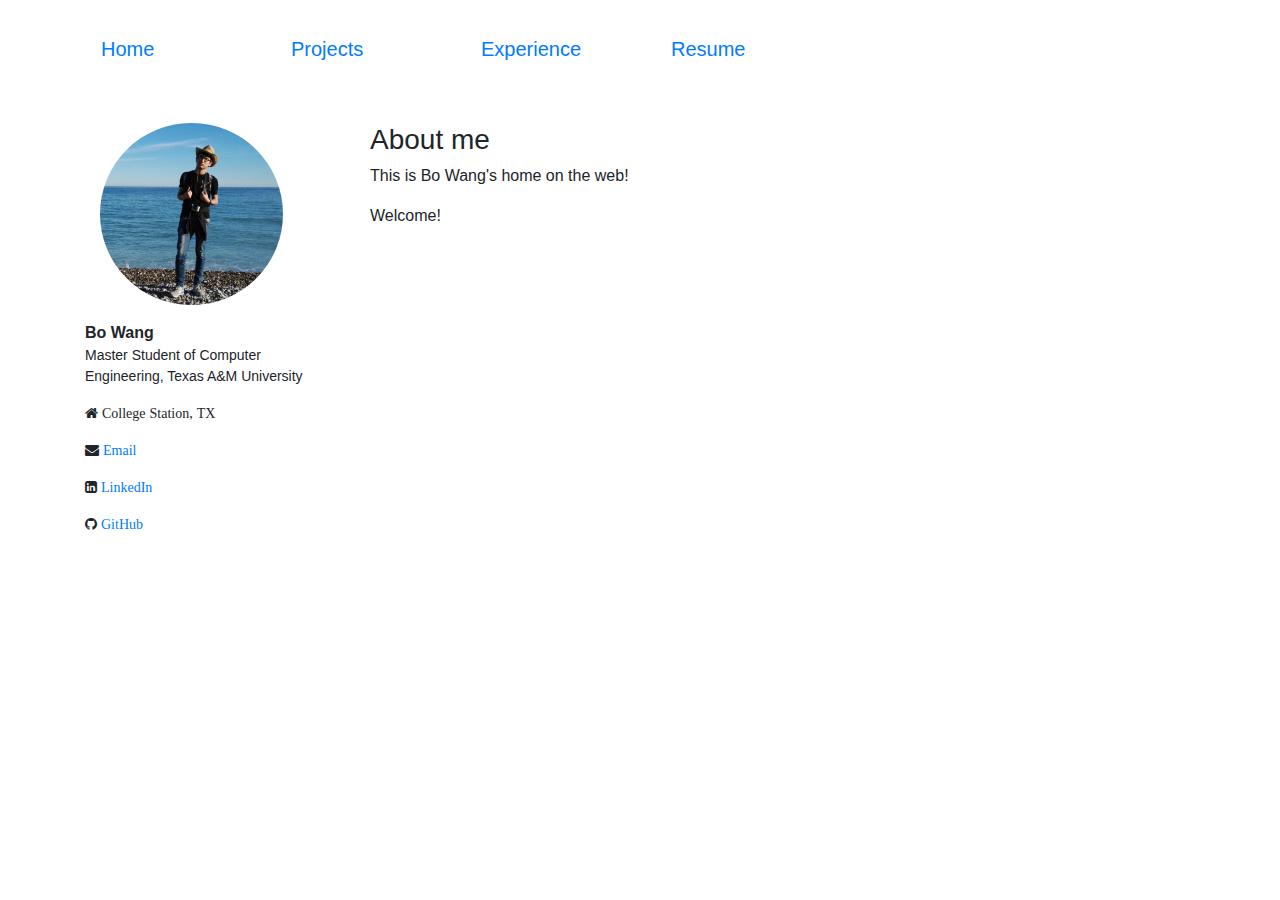
<file: index.html>
<!DOCTYPE html>
<html>
<head>
    <link rel="stylesheet" href="https://stackpath.bootstrapcdn.com/bootstrap/4.4.1/css/bootstrap.min.css" integrity="sha384-Vkoo8x4CGsO3+Hhxv8T/Q5PaXtkKtu6ug5TOeNV6gBiFeWPGFN9MuhOf23Q9Ifjh" crossorigin="anonymous">
    <link rel="stylesheet" href="https://cdnjs.cloudflare.com/ajax/libs/font-awesome/4.7.0/css/font-awesome.min.css">
    <link rel="stylesheet" href="content.css">
</head>
<body>
<!--navigation part-->
<div id = "top" class="tag_font">
    <nav class="nav">
        <div class="container">
            <div class="row justify-content-start">
                <div class="col-2">
                    <a class="nav-link active" href="index.html">Home</a>
                </div>
                <div class="col-2">
                    <a class="nav-link " href="projects.html">Projects</a>
                </div>
                <div class="col-2">
                    <a class="nav-link " href="experience.html">Experience</a>
                </div>
                <div class="col-2">
                    <a class="nav-link " href="resume.html">Resume</a>
                </div>
            </div>
        </div>
    </nav>
</div>
<!--left part-->
<div id = "left">
    <div class="container">
        <div class="row justify-content-start">
            <div class="col-3">
                <img class="col-10" src = "self.png" alt="Avatar">
                <p></p>
                <div class="name">Bo Wang</div>
                <div class="university">Master Student of Computer Engineering, Texas A&M University</div>
                <p></p>
                <div class="info">
                    <p><i class="fa fa-home"> College Station, TX</i></p>
                    <p><i class="fa fa-envelope"><a href = "mailto: wangbo1995ee@tamu.edu"> Email</a></i></p>
                    <p><i class="fa fa-linkedin-square"><a href = "https://www.linkedin.com/in/bo-wang-b57296162/"> LinkedIn</a></i></p>
                    <p><i class="fa fa-github"><a href = "https://github.com/FrancoisMoreau"> GitHub</a></i></p>
                </div>
            </div>
            <div class="col-9">
                <h3>About me</h3>
                <div class="content">
                    <p>This is Bo Wang's home on the web!</p>
                    <p>Welcome!</p>
                </div>
            </div>
        </div>
    </div>
</div>

</body>
</html>
</file>
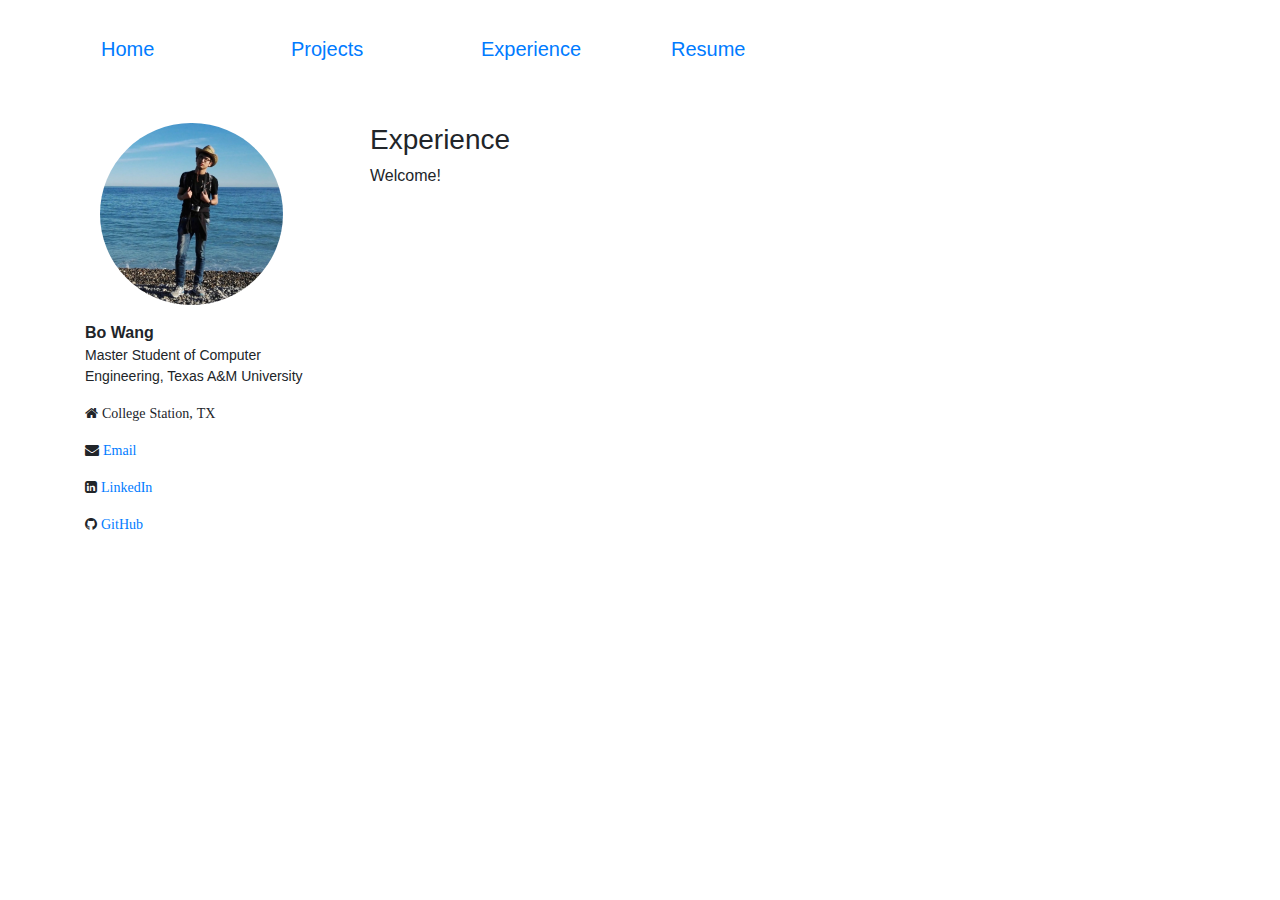
<file: experience.html>
<!DOCTYPE html>
<html>
<head>
    <link rel="stylesheet" href="https://stackpath.bootstrapcdn.com/bootstrap/4.4.1/css/bootstrap.min.css" integrity="sha384-Vkoo8x4CGsO3+Hhxv8T/Q5PaXtkKtu6ug5TOeNV6gBiFeWPGFN9MuhOf23Q9Ifjh" crossorigin="anonymous">
    <link rel="stylesheet" href="https://cdnjs.cloudflare.com/ajax/libs/font-awesome/4.7.0/css/font-awesome.min.css">
    <link rel="stylesheet" href="content.css">
</head>
<body>
<!--navigation part-->
<div id = "top" class="tag_font">
    <nav class="nav">
        <div class="container">
            <div class="row justify-content-start">
                <div class="col-2">
                    <a class="nav-link active" href="index.html">Home</a>
                </div>
                <div class="col-2">
                    <a class="nav-link " href="projects.html">Projects</a>
                </div>
                <div class="col-2">
                    <a class="nav-link " href="experience.html">Experience</a>
                </div>
                <div class="col-2">
                    <a class="nav-link " href="resume.html">Resume</a>
                </div>
            </div>
        </div>
    </nav>
</div>
<!--left part-->
<div id = "left">
    <div class="container">
        <div class="row justify-content-start">
            <div class="col-3">
                <img class="col-10" src = "self.png" alt="Avatar">
                <p></p>
                <div class="name">Bo Wang</div>
                <div class="university">Master Student of Computer Engineering, Texas A&M University</div>
                <p></p>
                <div class="info">
                    <p><i class="fa fa-home"> College Station, TX</i></p>
                    <p><i class="fa fa-envelope"><a href = "mailto: wangbo1995ee@tamu.edu"> Email</a></i></p>
                    <p><i class="fa fa-linkedin-square"><a href = "https://www.linkedin.com/in/bo-wang-b57296162/"> LinkedIn</a></i></p>
                    <p><i class="fa fa-github"><a href = "https://github.com/FrancoisMoreau"> GitHub</a></i></p>
                </div>
            </div>
            <div class="col-9">
                <h3>Experience</h3>
                <div class="content">
                    <p>Welcome!</p>
                </div>
            </div>
        </div>
    </div>
</div>

</body>
</html>
</file>
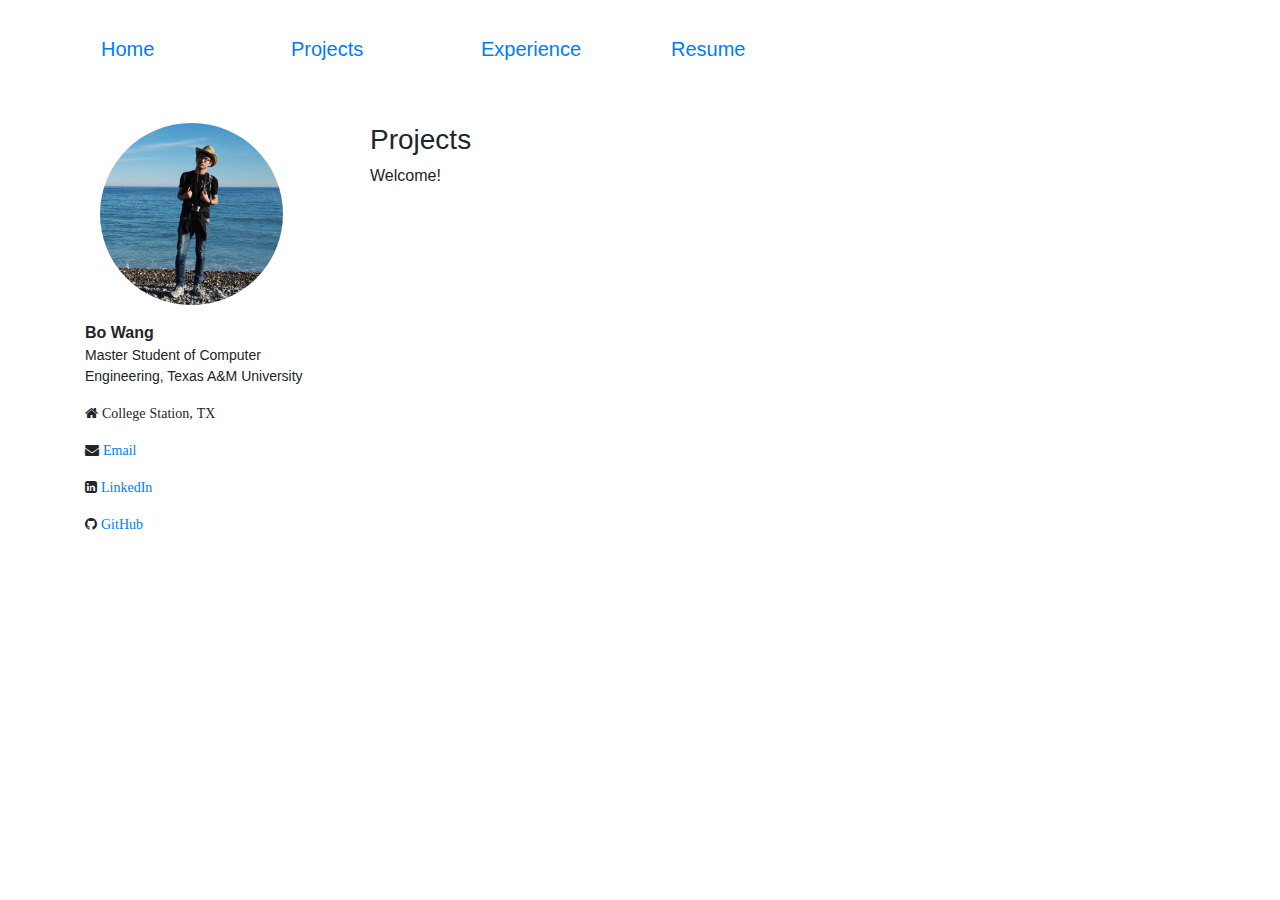
<file: projects.html>
<!DOCTYPE html>
<html>
<head>
    <link rel="stylesheet" href="https://stackpath.bootstrapcdn.com/bootstrap/4.4.1/css/bootstrap.min.css" integrity="sha384-Vkoo8x4CGsO3+Hhxv8T/Q5PaXtkKtu6ug5TOeNV6gBiFeWPGFN9MuhOf23Q9Ifjh" crossorigin="anonymous">
    <link rel="stylesheet" href="https://cdnjs.cloudflare.com/ajax/libs/font-awesome/4.7.0/css/font-awesome.min.css">
    <link rel="stylesheet" href="content.css">
</head>
<body>
<!--navigation part-->
<div id = "top" class="tag_font">
    <nav class="nav">
        <div class="container">
            <div class="row justify-content-start">
                <div class="col-2">
                    <a class="nav-link active" href="index.html">Home</a>
                </div>
                <div class="col-2">
                    <a class="nav-link " href="projects.html">Projects</a>
                </div>
                <div class="col-2">
                    <a class="nav-link " href="experience.html">Experience</a>
                </div>
                <div class="col-2">
                    <a class="nav-link " href="resume.html">Resume</a>
                </div>
            </div>
        </div>
    </nav>
</div>
<!--left part-->
<div id = "left">
    <div class="container">
        <div class="row justify-content-start">
            <div class="col-3">
                <img class="col-10" src = "self.png" alt="Avatar">
                <p></p>
                <div class="name">Bo Wang</div>
                <div class="university">Master Student of Computer Engineering, Texas A&M University</div>
                <p></p>
                <div class="info">
                    <p><i class="fa fa-home"> College Station, TX</i></p>
                    <p><i class="fa fa-envelope"><a href = "mailto: wangbo1995ee@tamu.edu"> Email</a></i></p>
                    <p><i class="fa fa-linkedin-square"><a href = "https://www.linkedin.com/in/bo-wang-b57296162/"> LinkedIn</a></i></p>
                    <p><i class="fa fa-github"><a href = "https://github.com/FrancoisMoreau"> GitHub</a></i></p>
                </div>
            </div>
            <div class="col-9">
                <h3>Projects</h3>
                <div class="content">
                    <p>Welcome!</p>
                </div>
            </div>
        </div>
    </div>
</div>

</body>
</html>
</file>
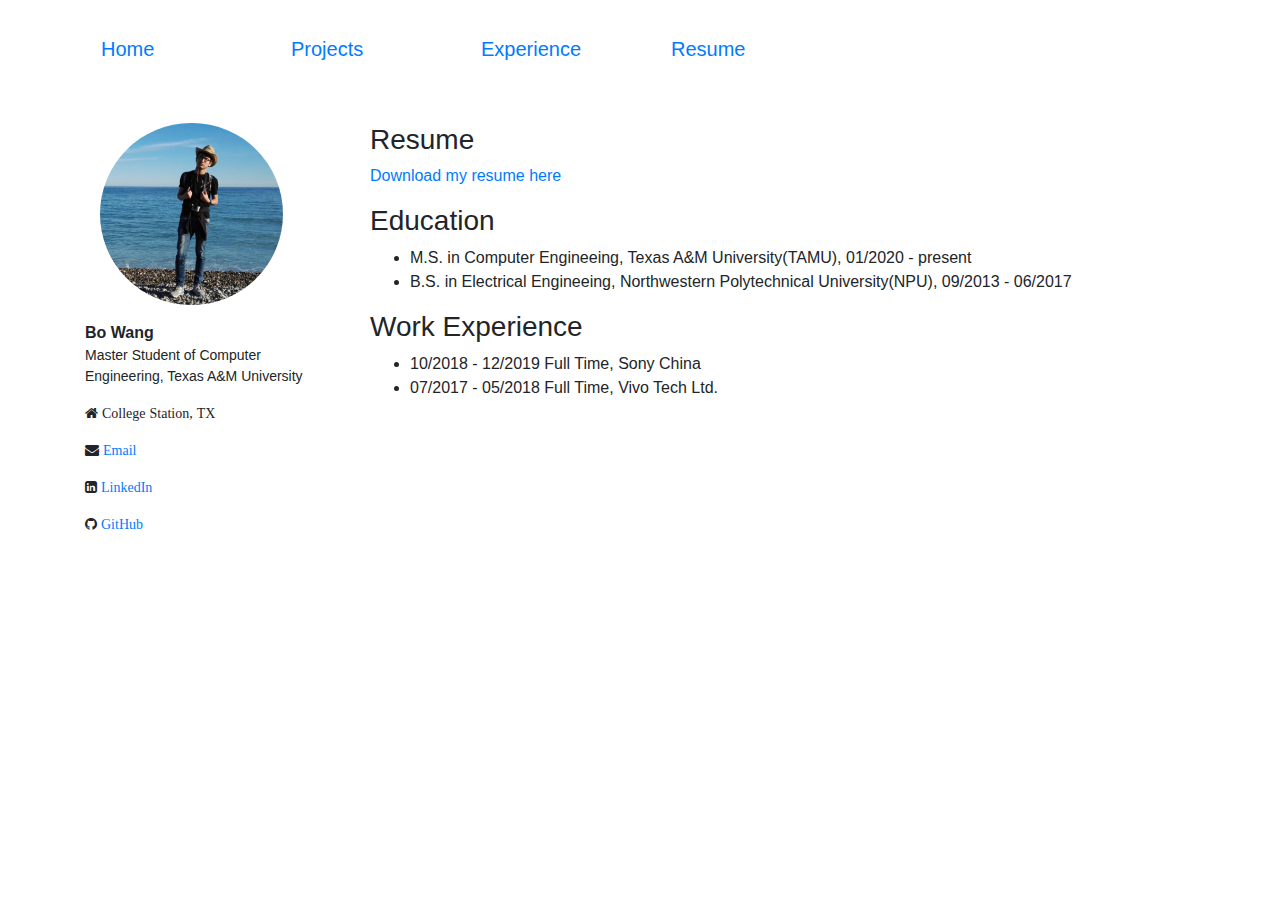
<file: resume.html>
<!DOCTYPE html>
<html>
<head>
    <link rel="stylesheet" href="https://stackpath.bootstrapcdn.com/bootstrap/4.4.1/css/bootstrap.min.css" integrity="sha384-Vkoo8x4CGsO3+Hhxv8T/Q5PaXtkKtu6ug5TOeNV6gBiFeWPGFN9MuhOf23Q9Ifjh" crossorigin="anonymous">
    <link rel="stylesheet" href="https://cdnjs.cloudflare.com/ajax/libs/font-awesome/4.7.0/css/font-awesome.min.css">
    <link rel="stylesheet" href="content.css">
</head>
<body>
<!--navigation part-->
<div id = "top" class="tag_font">
    <nav class="nav">
        <div class="container">
            <div class="row justify-content-start">
                <div class="col-2">
                    <a class="nav-link active" href="index.html">Home</a>
                </div>
                <div class="col-2">
                    <a class="nav-link " href="projects.html">Projects</a>
                </div>
                <div class="col-2">
                    <a class="nav-link " href="experience.html">Experience</a>
                </div>
                <div class="col-2">
                    <a class="nav-link " href="resume.html">Resume</a>
                </div>
            </div>
        </div>
    </nav>
</div>
<!--left part-->
<div id = "left">
    <div class="container">
        <div class="row justify-content-start">
            <div class="col-3">
                <img class="col-10" src = "self.png" alt="Avatar">
                <p></p>
                <div class="name">Bo Wang</div>
                <div class="university">Master Student of Computer Engineering, Texas A&M University</div>
                <p></p>
                <div class="info">
                    <p><i class="fa fa-home"> College Station, TX</i></p>
                    <p><i class="fa fa-envelope"><a href = "mailto: wangbo1995ee@tamu.edu"> Email</a></i></p>
                    <p><i class="fa fa-linkedin-square"><a href = "https://www.linkedin.com/in/bo-wang-b57296162/"> LinkedIn</a></i></p>
                    <p><i class="fa fa-github"><a href = "https://github.com/FrancoisMoreau"> GitHub</a></i></p>
                </div>
            </div>
            <div class="col-9">
                <h3>Resume</h3>
                <div class="content">
                    <p><a href="https://www.linkedin.com/in/bo-wang-b57296162/">Download my resume here</a></p>
                    <h3>Education</h3>
                    <ul>
                        <li>M.S. in Computer Engineeing, Texas A&M University(TAMU), 01/2020 - present</li>
                        <li>B.S. in Electrical Engineeing, Northwestern Polytechnical University(NPU), 09/2013 - 06/2017</li>
                    </ul>
                    <h3>Work Experience</h3>
                    <ul>
                        <li>10/2018 - 12/2019 Full Time, Sony China</li>
                        <li>07/2017 - 05/2018 Full Time, Vivo Tech Ltd.</li>
                    </ul>
                </div>
            </div>
        </div>
    </div>
</div>

</body>
</html>
</file>
<file: content.css>
#top {
    margin-top: 2%;
    /*margin-left: 5%;*/
}

.tag_font {
    /*font-family: "Times New Roman", Times, serif;*/
    font-family: Arial, sans-serif;
    font-size: 20px;
}

#left {
    margin-top: 4%;
    /*margin-left: 5%;*/
}

img {
    border-radius: 50%;
}

.name {
    font-family: Arial, sans-serif;
    font-size: 16px;
    font-weight: bold;
}

.university {
    font-family: Arial, sans-serif;
    font-size: 14px;
}

.info {
    font-family: Arial, sans-serif;
    font-size: 14px;
}

.content {
    font-family: Arial, sans-serif;
    font-size: 16px;
}
</file>
